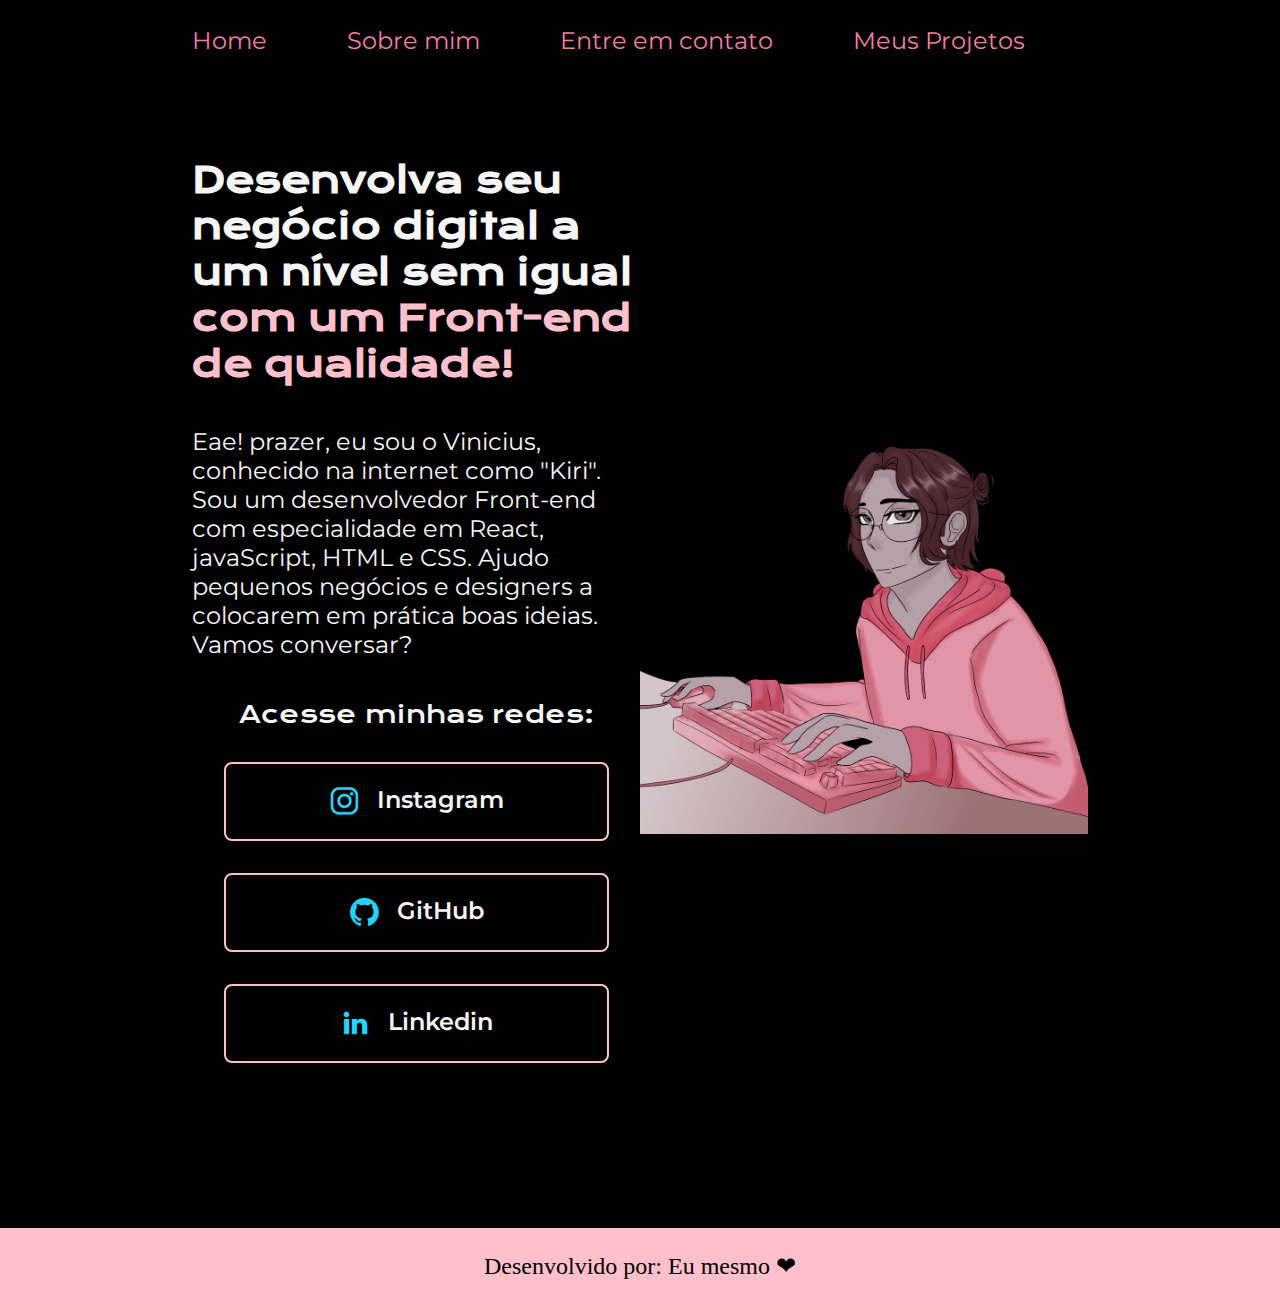
<file: index.html>
<!DOCTYPE html>
<html lang="pt-br">

<head>
    <meta charset="UTF-8">
    <meta http-equiv="X-UA-Compatible" content="IE=edge">
    <meta name="viewport" content="width=device-width, initial-scale=1.0">
    <link rel="shortcut icon" href="images/Imagem.png" type="image/x-icon">
    <title>Portfólio</title>
    <link rel="stylesheet" href="styles/style.css">
</head>

<body>
    <header class="cabecalho">
        <nav class="cabecalho__menu">
            <a class="cabecalho__menu__link" href="index.html">Home</a>
            <a class="cabecalho__menu__link" href="about.html">Sobre mim</a>
            <a class="cabecalho__menu__link" href="contact.html">Entre em contato</a>
            <a class="cabecalho__menu__link" href="Projetos.html">Meus Projetos</a>
        </nav>
    </header>
    <main class="apresentacao">
        <section class="apresentacao__conteudo">
            <h1 class="apresentacao__conteudo__titulo">Desenvolva seu negócio digital a um nível sem igual <strong 
            class="titulo-destaque">com um Front-end de qualidade!
            </strong></h1>
            <p class="apresentacao__conteudo__texto">Eae! prazer, eu sou o Vinicius, conhecido na internet como "Kiri". Sou um desenvolvedor Front-end com especialidade em React, javaScript, HTML e CSS. Ajudo pequenos negócios e designers a colocarem em prática boas ideias. Vamos conversar?</p>
            <div class="apresentacao__links">
                <h2 class="apresentacao__links__subtitulo">Acesse minhas redes:</h2>
                <a class="apresentacao__links__navegacao" href="https://instagram.com/vinicius_kiri"><img src="images/instagram.png" alt=""> Instagram</a>
                <a class="apresentacao__links__navegacao" href="https://github.com/kiri-gi"><img src="images/github.png" alt=""> GitHub</a>
                <a class="apresentacao__links__navegacao" href="https://www.linkedin.com/in/viniciuskiri/"><img src="images/linkedin.png" alt=""> Linkedin</a>
            </div>
        </section>
        <img class="apresentacao__imagem" src="images/Imagem.png" alt="Desenho do programador, vinicius">
    </main>
    <footer>
        <p class="rodape">Desenvolvido por: Eu mesmo ❤</p>
    </footer>
</body>
</html>
</file>
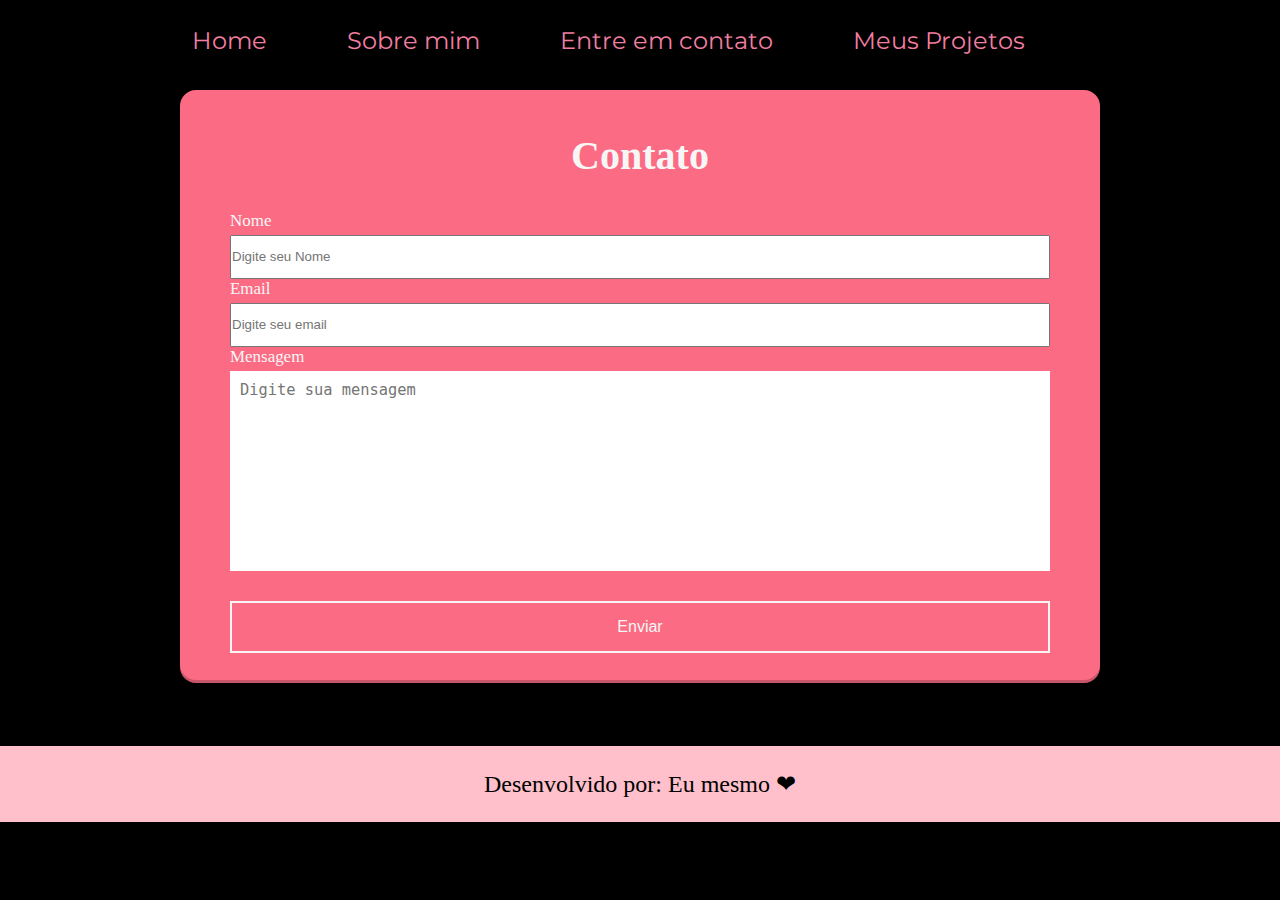
<file: contact.html>
<!DOCTYPE html>
<html lang="pt-br">
<head>
    <meta charset="UTF-8">
    <meta name="viewport" content="width=device-width, initial-scale=1.0">
    <title>Entre em contato!</title>
    <link rel="stylesheet" href="styles/style.css">
<body>
    <header class="cabecalho">
        <nav class="cabecalho__menu">
            <a class="cabecalho__menu__link" href="index.html">Home</a>
            <a class="cabecalho__menu__link" href="about.html">Sobre mim</a>
            <a class="cabecalho__menu__link" href="contact.html">Entre em contato</a>
            <a class="cabecalho__menu__link" href="Projetos.html">Meus Projetos</a>
        </nav>
    </header>
    <main>
        <section class="body__contato">
            <h2 class="fazer__contato">Contato</h2>
            <form action="https://api.staticforms.xyz/submit" method="post">
                <label>Nome</label>
                <input type="text" name="name" placeholder="Digite seu Nome" autocomplete="off" class="caixa__texto" required>
                <label>Email</label>
                <input type="text" name="email" placeholder="Digite seu email" class="caixa__texto" required>
                <label>Mensagem</label>
                <textarea name="message" cols="30" rows="10" placeholder="Digite sua mensagem"></textarea>
                <button type="submit" class="botao__enviar">Enviar</button>

                <input type="hidden" name="accessKey" value="fbb9c48f-f4b6-4b16-ba09-d4e5a7e60029">
                <input type="hidden" name="redirectTo" value="http://127.0.0.1:5500/obrigado.html">
            </form>
        </section>
    </main>
    <footer>
        <p class="rodape">Desenvolvido por: Eu mesmo ❤</p>
    </footer>
    
</body>
</html>
</file>
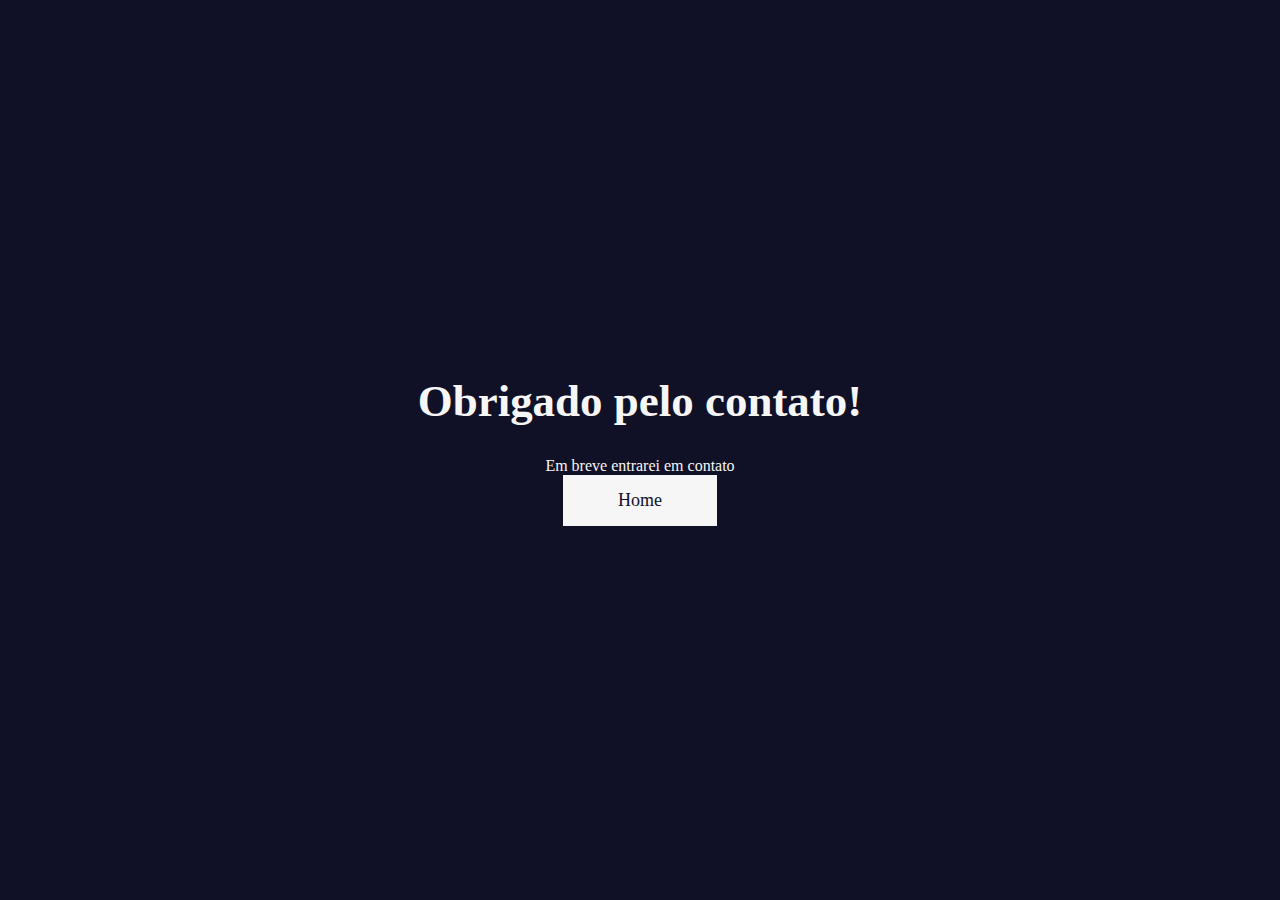
<file: obrigado.html>
<!DOCTYPE html>
<html lang="pt-br">
<head>
    <meta charset="UTF-8">
    <meta name="viewport" content="width=device-width, initial-scale=1.0">
    <link rel="stylesheet" href="styles/style.css">
    <title>Agradecimento</title>
</head>
<body class="main">
    <h1 class="text">Obrigado pelo contato!</h1>
    <p class="parafrago">Em breve entrarei em contato</p>
    <a href="index.html" class="botao">Home</a>
</body>

</html>
</file>
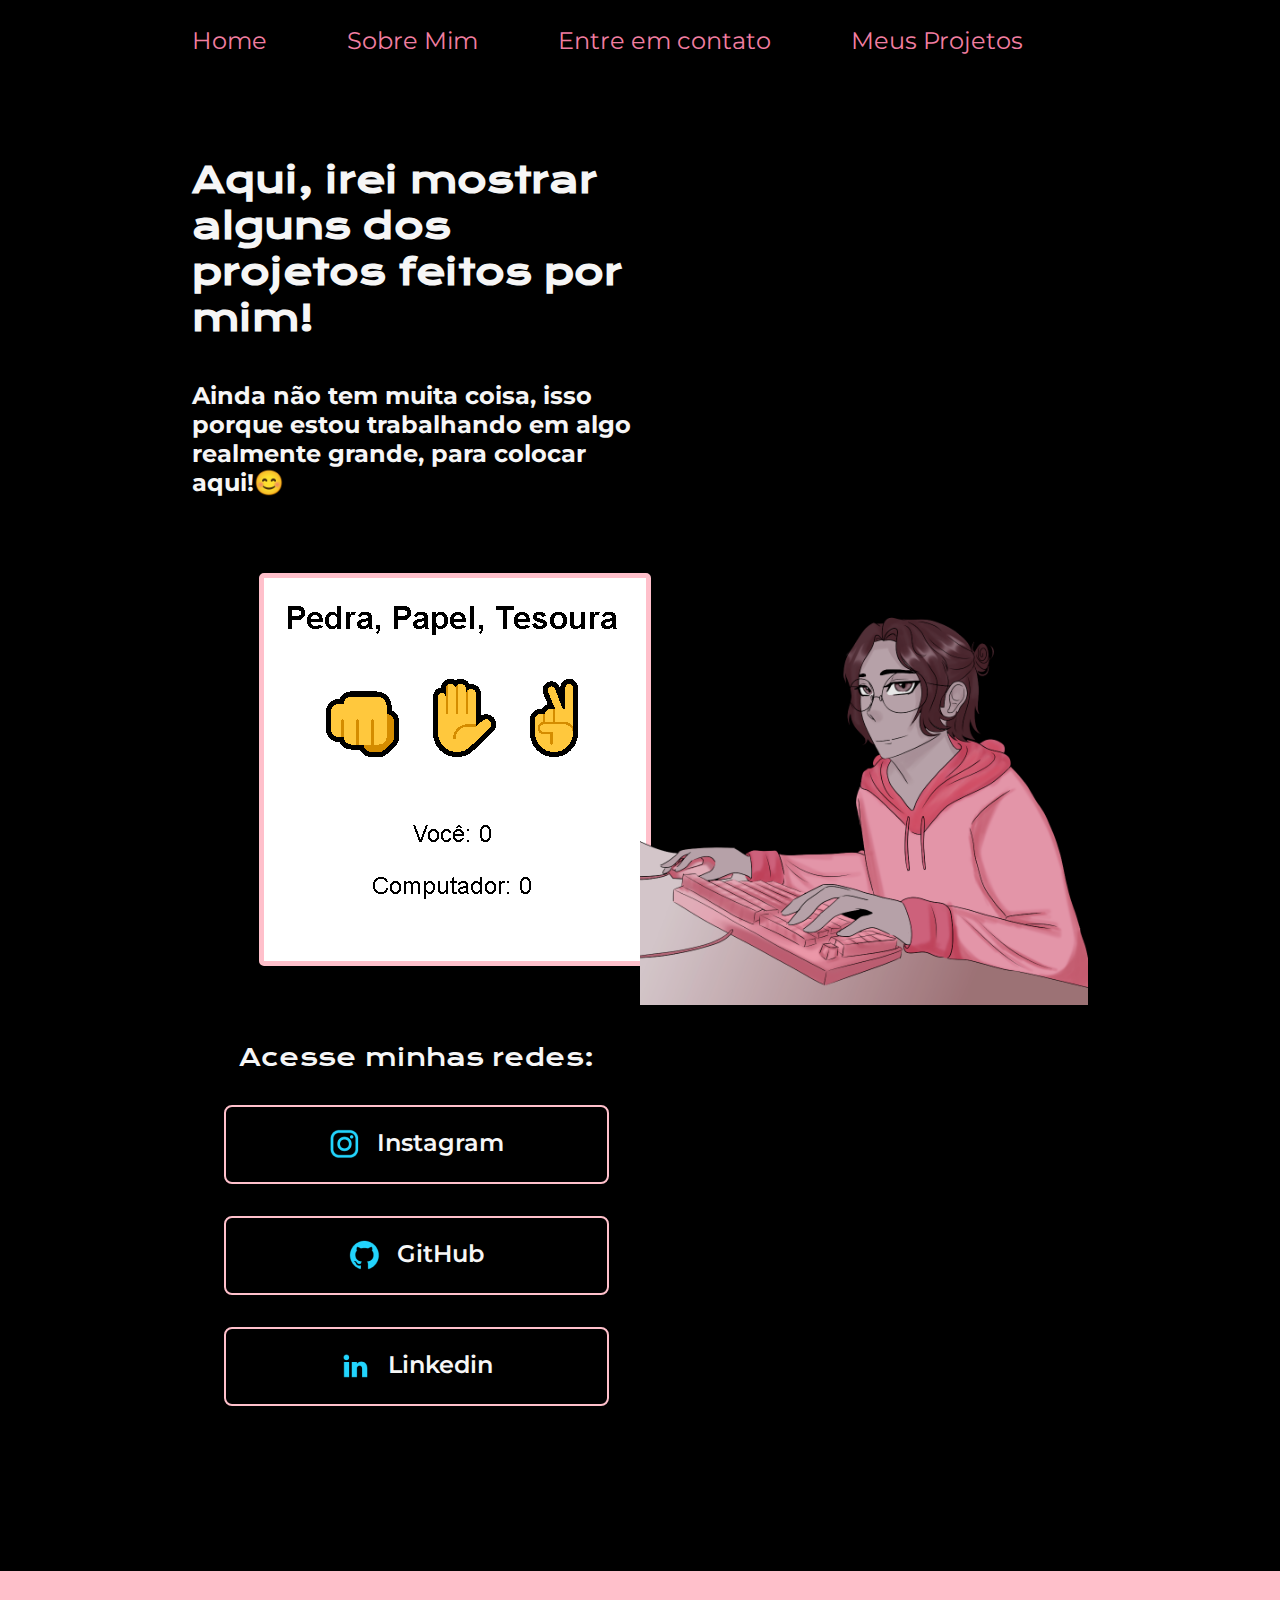
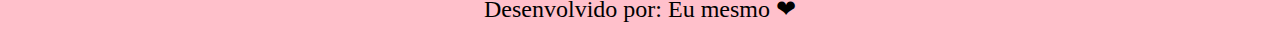
<file: Projetos.html>
<!DOCTYPE html>
<html lang="pt-br">
<head>
    <meta charset="UTF-8">
    <meta name="viewport" content="width=device-width, initial-scale=1.0">
    <title>Meus Projetos</title>
    <link rel="stylesheet" href="styles/style.css">
</head>
<body>
    <header class="cabecalho">
        <nav class="cabecalho__menu">
            <a class="cabecalho__menu__link" href="index.html">Home</a>
            <a class="cabecalho__menu__link" href="about.html">Sobre Mim</a>
            <a class="cabecalho__menu__link" href="contact.html">Entre em contato</a>
            <a class="cabecalho__menu__link" href="Projetos.html">Meus Projetos</a>
        </nav>
    </header>
    <main class="apresentacao">
        <Section class="apresentacao__conteudo">
            <h1 class="apresentacao__conteudo__titulo">Aqui, irei mostrar alguns dos projetos feitos por mim!</h1>
            <h2 class="apresentacao__conteudo__texto">Ainda não tem muita coisa, isso porque estou trabalhando em algo realmente grande, para colocar aqui!😊</h2>
            <div class="meus_projetos">
                <a  class="meus_projetos_navegacao" href="https://jogo-pedra-papel-tesoura-git-main-kirigiii.vercel.app/"> <img src="images/pedra-papel-tesoura.png"></a>
            </div>
            <div class="apresentacao__links">
                <h2 class="apresentacao__links__subtitulo">Acesse minhas redes:</h2>
                <a class="apresentacao__links__navegacao" href="https://instagram.com/vinicius_kiri"><img src="images/instagram.png" alt=""> Instagram</a>
                <a class="apresentacao__links__navegacao" href="https://github.com/kiri-gi"><img src="images/github.png" alt=""> GitHub</a>
                <a class="apresentacao__links__navegacao" href="https://www.linkedin.com/in/viniciuskiri/"><img src="images/linkedin.png" alt=""> Linkedin</a>
            </div>

        </Section>
        <img class="apresentacao__imagem" src="images/Imagem.png" alt="Desenho do programador, vinicius">
    </main>
    <footer>
        <p class="rodape">Desenvolvido por: Eu mesmo ❤</p>
    </footer>
</body>
</html>
</file>
<file: styles/style.css>
@import url('https://fonts.googleapis.com/css2?family=Krona+One&family=Montserrat:wght@400;600&display=swap');

*{
    margin: 0;
    padding: 0;
    
}

:root {
    --primeira-cor: #000000;
    --segunda-cor: #f6f6f6;
    --terceira-cor: #fc6b84;
    --quarta-cor: #272727;
    --quinta-cor: #101026;
    --sexta-cor: #ffc0cb;
    --setima-cor: #f17ea1;

    --primeira-fonte: 'Krona One', sans-serif;
    --segunda-fonte: 'Montserrat', sans-serif;

}

body {
    box-sizing: border-box;
    background-color: var(--primeira-cor);
    color: var(--segunda-cor);

}

.body__contato {
    display: flex;
    border-radius: 16px;
    margin-top: 35px;
    margin-left: 180px;
    margin-right: 180px;
    align-items: center;
    flex-direction: column;
    padding: 10px 50px;
    background: var(--terceira-cor);
    box-shadow: rgba(0, 0, 0, 0.4) 0px 2px 4px, rgba(0, 0, 0, 0.3) 0px 2px 13px -3px, rgba(0, 0, 0, 0.2) 0px -3px 0px inset;
}

.body__contato textarea {
    resize: none;
}

.caixa__texto {
    height: 40px;
}

.fazer__contato {
    color: var(--segunda-cor);
    font-size: 2.5rem;
    margin: 2rem;
}

section form {
    display: flex;
    flex-direction: column;
    width: 100%;
}

form label {
    color: var(--segunda-cor);
    font-size: 1.06rem;
    margin-bottom: 4px;
}

form imput {
    padding: 15px;
    outline: none;
    border: 0;
    margin-bottom: 20px;
    font-size: 0.93rem;
    transition: all 0.5s;
}

form input:focus {
    border-radius: 16px;
}

form textarea {
    padding: 10px;
    outline: none;
    border: 0;
    font-size: 0.96rem;
    margin-bottom: 30px;
    transition: all 0.5s;
}

form textarea:focus {
    border-radius: 16px;
}

form button {
    padding: 15px;
    cursor: pointer;
    font-size: 16px;
    background: transparent;
    border: 2px solid var(--segunda-cor);
    color: var(--segunda-cor);
    transition: all 1s;
    margin-bottom: 20px;
}

form button:hover {
    background: var(--segunda-cor);
    color: var(--quinta-cor);
    border-radius: 16px;
}

.cabecalho{
    padding: 2% 0% 0% 15%;
}

.cabecalho__menu {
    display: flex;
    gap: 80px;
}

.cabecalho__menu__link {
    font-family: var(--segunda-fonte);
    font-size: 10.5rem;
    font-weight: 600px;
    color: var(--sexta-cor);
    text-decoration: none;
}

.apresentacao{
    padding: 8% 15%;
    display: flex;
    align-items: center;
    justify-content: space-between;
}

.apresentacao__conteudo{
    width: 50%;
    display: flex;
    flex-direction: column;
    gap: 40px;
}

.apresentacao__conteudo__titulo{
    font-size: 2.25rem;
    font-family: var(--primeira-fonte);
}

.titulo-destaque{
    color: var(--sexta-cor);
}

.apresentacao__conteudo__texto{
    font-size: 1.5rem;
    font-family: var(--segunda-fonte);
}

.apresentacao__links{
    display: flex;
    flex-direction: column;
    align-items: center;
    justify-content: space-between;
    gap: 32px;
}

.apresentacao__links__navegacao{

    display: flex;
    justify-content: center;
    gap: 16px;
    width: 50%;
    text-align: center;
    border-radius: 8px;
    font-size: 1.5rem;
    font-weight: 600;
    padding: 21.5px 0;
    text-decoration: none;
    color: var(--segunda-cor);
    width: 381px;
    border: 2px solid var(--sexta-cor);
    font-family: var(--segunda-fonte);
}

.apresentacao__links__subtitulo {
    font-family: var(--primeira-fonte);
    font-weight: 400;
    font-size: 1.5rem;
}

.apresentacao__links__link:hover {
    background-color: #272727;
}

.apresentacao__imagem {
    width: 50%;
}

.rodape {
    background-color: var(--sexta-cor);
    color: var(--primeira-cor);
    margin-top: 63px;
    padding: 24px;
    text-align: center;
    font-family: var(--segunda-cor);
    font-size: 1.5rem;
    font-weight: 400px;
}

/* Página de agradecimento */

.main {
    display: flex;
    align-items: center;
    justify-content: center;
    min-height: 100vh;
    background: var(--quinta-cor);
    flex-direction: column;
}

.text {
    font-size: 2.81rem;
    color: var(--segunda-cor);
    margin-bottom: 30px;
}

.paragrafo {
    color: var(--segunda-cor);
    margin-bottom: 50px;
}

.botao {
    padding: 15px 55px;
    background: var(--segunda-cor);
    text-decoration: none;
    color: var(--quinta-cor);
    font-size: 1.125rem;
    transition: all 0.5s
}

.botao:hover {
    border-radius: 16px;
}

.cabecalho{
    padding: 2% 0% 0% 15%;
}

.cabecalho__menu {
    display: flex;
    gap: 80px;
}

.cabecalho__menu__link {
    font-family: var(--segunda-fonte);
    font-size: 1.5rem;
    font-weight: 600px;
    color: var(--setima-cor);
    text-decoration: none;
}

.meus_projetos {
    padding: 8% 15%;
    display: flex;
    align-items: center;
    justify-content: space-between;
}

.meus_projetos_navegacao {
    gap: 13px;
    width: 30%;
    border-radius: 5px;
    font-size: 1.5rem;
    font-weight: 600;
    text-decoration: none;
    color: var(--segunda-cor);
    width: 382px;
    border: 5px solid var(--sexta-cor);
    font-family: var(--segunda-fonte);
}

.meus_projetos_navegacao img {
    vertical-align: middle;
}
</file>
